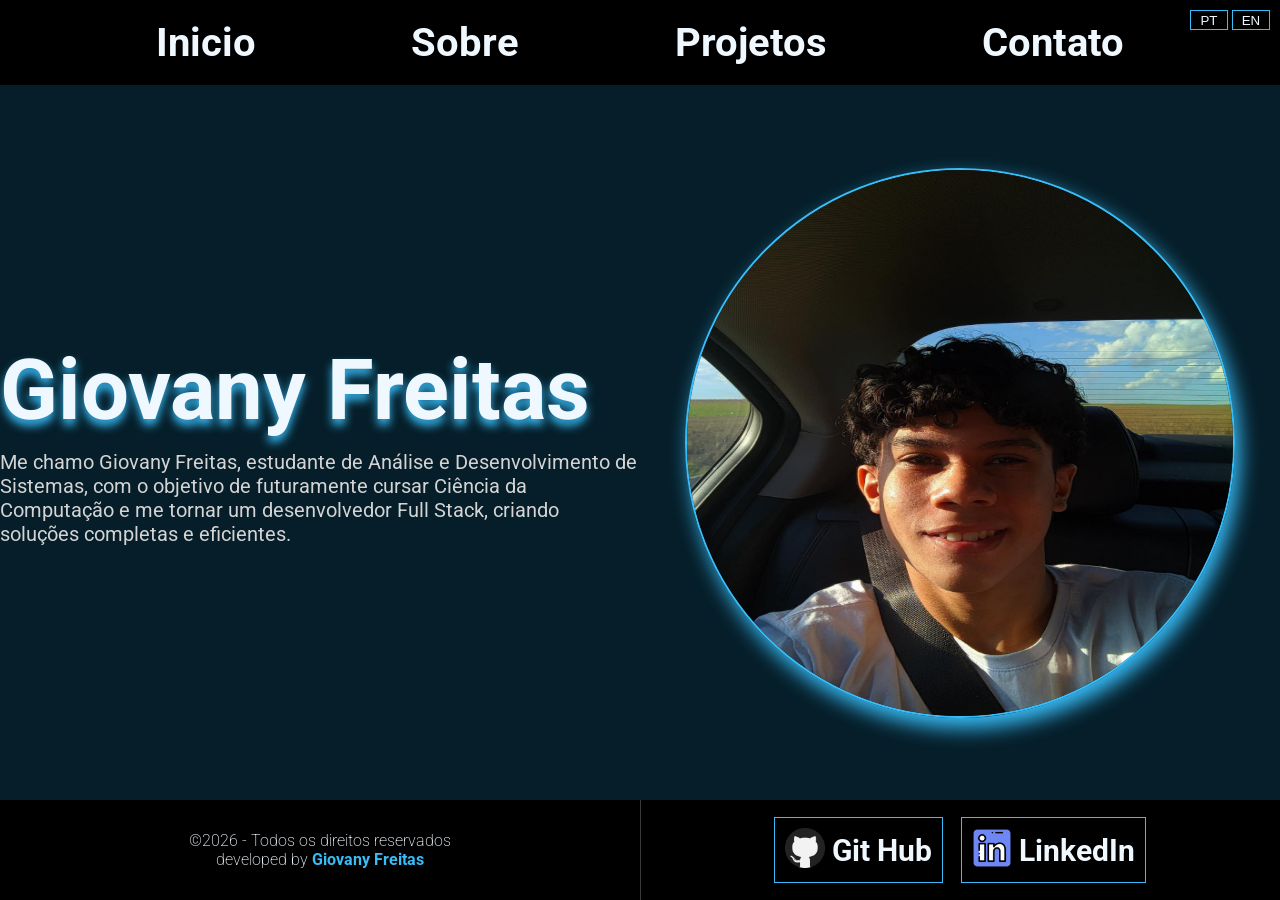
<file: index.html>
<!DOCTYPE html>
<html lang="pt-br">
<head>
    <meta charset="UTF-8">
    <meta name="viewport" content="width=device-width, initial-scale=1.0">
    <link rel="stylesheet" href="css/style.css">
    <link rel="shortcut icon" href="img/favicon.png" type="image/x-icon">
    <title>Giovany Freitas - Portfólio</title>
</head>
<body>
    <!-- Inicio HEADER -->
    <header class="header">
        <nav class="nav">
            <ul class="lista-nav">
                <li><a href="#">Inicio</a></li>
                <li><a href="sobre.html">Sobre</a></li>
                <li><a href="projetos.html">Projetos</a></li>
                <li><a href="contato.html">Contato</a></li>
            </ul>
        </nav>
        <section class="trocador-linguagem">
            <button>PT</button>
            <button>EN</button>
        </section>
    </header>
    <!-- Fim HEADER -->

    <!-- Inicio MAIN -->
    <main class="main">
        <section class="column left">
            <h1>Giovany Freitas</h1>
            <div class="texto-eu">
                <p>Me chamo Giovany Freitas, estudante de Análise e Desenvolvimento de Sistemas, com o objetivo de futuramente cursar Ciência da Computação e me tornar um desenvolvedor Full Stack, criando soluções completas e eficientes.</p>
            </div>
        </section>

        <section class="column right">
            <img src="img/image-me.jpeg" alt="Minha foto">
        </section>
    </main>
    <!-- Fim MAIN -->

    <!-- Inicio FOOTER -->
    <footer class="footer">
        <section class="footer-text footer-section">
            <p>&copy;2026 - Todos os direitos reservados</p>
            <p>developed by <a href="https://github.com/devgfreitas" target="_blank">Giovany Freitas</a></p>
        </section>

        <section class="footer-links footer-section">
            <div class="github-link">
                <a href="https://github.com/devgfreitas" target="_blank"><img src="img/github.png" alt="github"></a>
                <div class="github-text">
                    <p>Git Hub</p>
                </div>
            </div>
            <div class="linkedin-link">
                <a href="https://www.linkedin.com/in/giovanyfreitas/" target="_blank"><img src="img/linkedin.png" alt="LinkedIn"></a>
                <div class="linkedin-text">
                    <p>LinkedIn</p>
                </div>
            </div>
        </section>
    </footer>
    <!-- Fim FOOTER -->

</body>
</html>
</file>
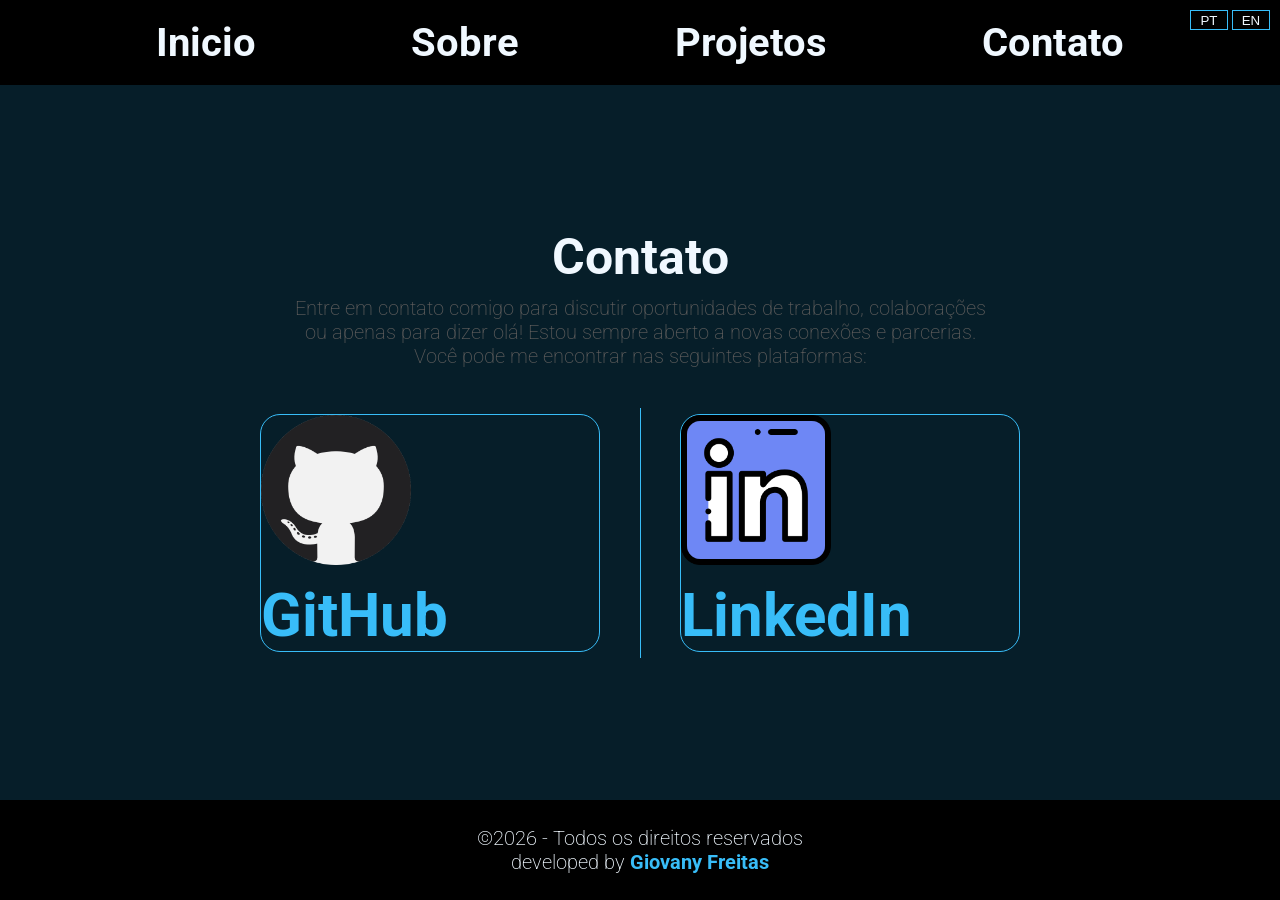
<file: contato.html>
<!DOCTYPE html>
<html lang="pt-br">
<head>
    <meta charset="UTF-8">
    <meta name="viewport" content="width=device-width, initial-scale=1.0">
    <link rel="stylesheet" href="css/contato.css">
    <link rel="shortcut icon" href="img/favicon.png" type="image/x-icon">
    <title>Giovany Freitas - Portfólio</title>
</head>
<body>
    <!-- Inicio HEADER -->
    <header class="header">
        <nav class="nav">
            <ul class="lista-nav">
                <li><a href="index.html">Inicio</a></li>
                <li><a href="sobre.html">Sobre</a></li>
                <li><a href="projetos.html">Projetos</a></li>
                <li><a href="#">Contato</a></li>
            </ul>
        </nav>
        <section class="trocador-linguagem">
            <button>PT</button>
            <button>EN</button>
        </section>
    </header>
    <!-- Fim HEADER -->

    <!-- Inicio MAIN -->
        <main class="main">
            <section class="contato-box">
                <h1>Contato</h1>
                <div class="contato-text">
                    <p>Entre em contato comigo para discutir oportunidades de trabalho, colaborações ou apenas para dizer olá! Estou sempre aberto a novas conexões e parcerias. Você pode me encontrar nas seguintes plataformas:</p>
                </div>
                <div class="redes">
                    <a href="https://github.com/devgfreitas" target="_blank">
                        <img src="img/github.png" alt="GitHub">
                        GitHub
                    </a>
                    <div class="linha-vertical"></div>
                    <a href="https://www.linkedin.com/in/giovanyfreitas/" target="_blank">
                        <img src="img/linkedin.png" alt="LinkedIn">
                        LinkedIn
                    </a>
                </div>
            </section>
        </main>
    <!-- Fim MAIN -->

    <!-- Inicio FOOTER -->
    <footer class="footer">
        <section class="footer-text footer-section">
            <p>&copy;2026 - Todos os direitos reservados</p>
            <p>developed by <a href="https://github.com/devgfreitas" target="_blank">Giovany Freitas</a></p>
        </section>
    </footer>
    <!-- Fim FOOTER -->

</body>
</html>
</file>
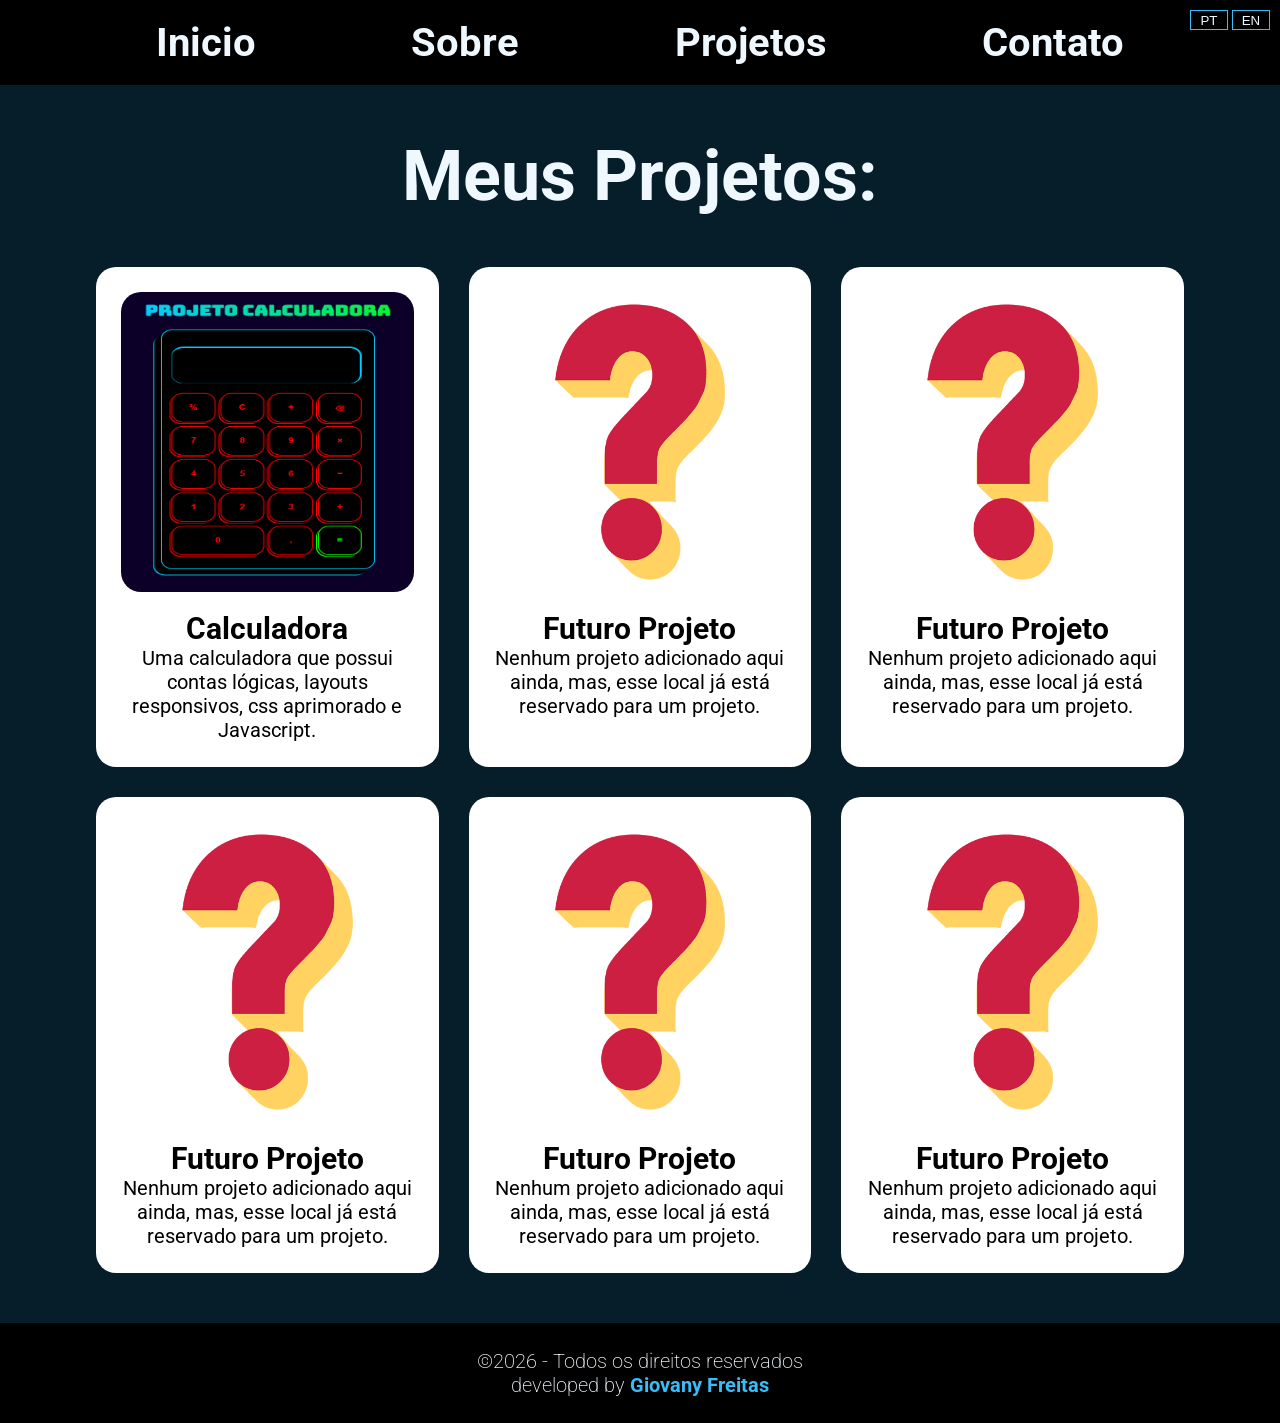
<file: projetos.html>
<!DOCTYPE html>
<html lang="pt-br">
<head>
    <meta charset="UTF-8">
    <meta name="viewport" content="width=device-width, initial-scale=1.0">
    <link rel="stylesheet" href="css/projetos.css">
    <link rel="shortcut icon" href="img/favicon.png" type="image/x-icon">
    <title>Giovany Freitas - Portfólio</title>
</head>
<body>
    <!-- Inicio HEADER -->
    <header class="header">
        <nav class="nav">
            <ul class="lista-nav">
                <li><a href="index.html">Inicio</a></li>
                <li><a href="sobre.html">Sobre</a></li>
                <li><a href="#">Projetos</a></li>
                <li><a href="contato.html">Contato</a></li>
            </ul>
        </nav>
        <section class="trocador-linguagem">
            <button>PT</button>
            <button>EN</button>
        </section>
    </header>
    <!-- Fim HEADER -->

    <!-- Inicio MAIN -->
    <main class="main">
        <h1>Meus Projetos:</h1>
        <section class="projetos">
            <a href="https://github.com/devgfreitas/Calculator" target="_blank" class="card">
                <img src="img/calculator-image.png" alt="imagem calculadora">
                <h2>Calculadora</h2>
                <p>Uma calculadora que possui contas lógicas, layouts responsivos, css aprimorado e Javascript.</p>
            </a>
            <a href="#" class="card">
                <img src="img/interrogacao.webp" alt="interrogação">
                <h2>Futuro Projeto</h2>
                <p>Nenhum projeto adicionado aqui ainda, mas, esse local já está reservado para um projeto.</p>
            </a>
            <a href="#" class="card">
                <img src="img/interrogacao.webp" alt="interrogação">
                <h2>Futuro Projeto</h2>
                <p>Nenhum projeto adicionado aqui ainda, mas, esse local já está reservado para um projeto.</p>
            </a>
            <a href="#" class="card">
                <img src="img/interrogacao.webp" alt="interrogação">
                <h2>Futuro Projeto</h2>
                <p>Nenhum projeto adicionado aqui ainda, mas, esse local já está reservado para um projeto.</p>
            </a>
            <a href="#" class="card">
                <img src="img/interrogacao.webp" alt="interrogação">
                <h2>Futuro Projeto</h2>
                <p>Nenhum projeto adicionado aqui ainda, mas, esse local já está reservado para um projeto.</p>
            </a>
            <a href="#" class="card">
                <img src="img/interrogacao.webp" alt="interrogação">
                <h2>Futuro Projeto</h2>
                <p>Nenhum projeto adicionado aqui ainda, mas, esse local já está reservado para um projeto.</p>
            </a>
        </section>
    </main>
    <!-- Fim MAIN -->

    <!-- Inicio FOOTER -->
    <footer class="footer">
        <section class="footer-text footer-section">
            <p>&copy;2026 - Todos os direitos reservados</p>
            <p>developed by <a href="https://github.com/devgfreitas" target="_blank">Giovany Freitas</a></p>
        </section>
    </footer>
    <!-- Fim FOOTER -->

</body>
</html>
</file>
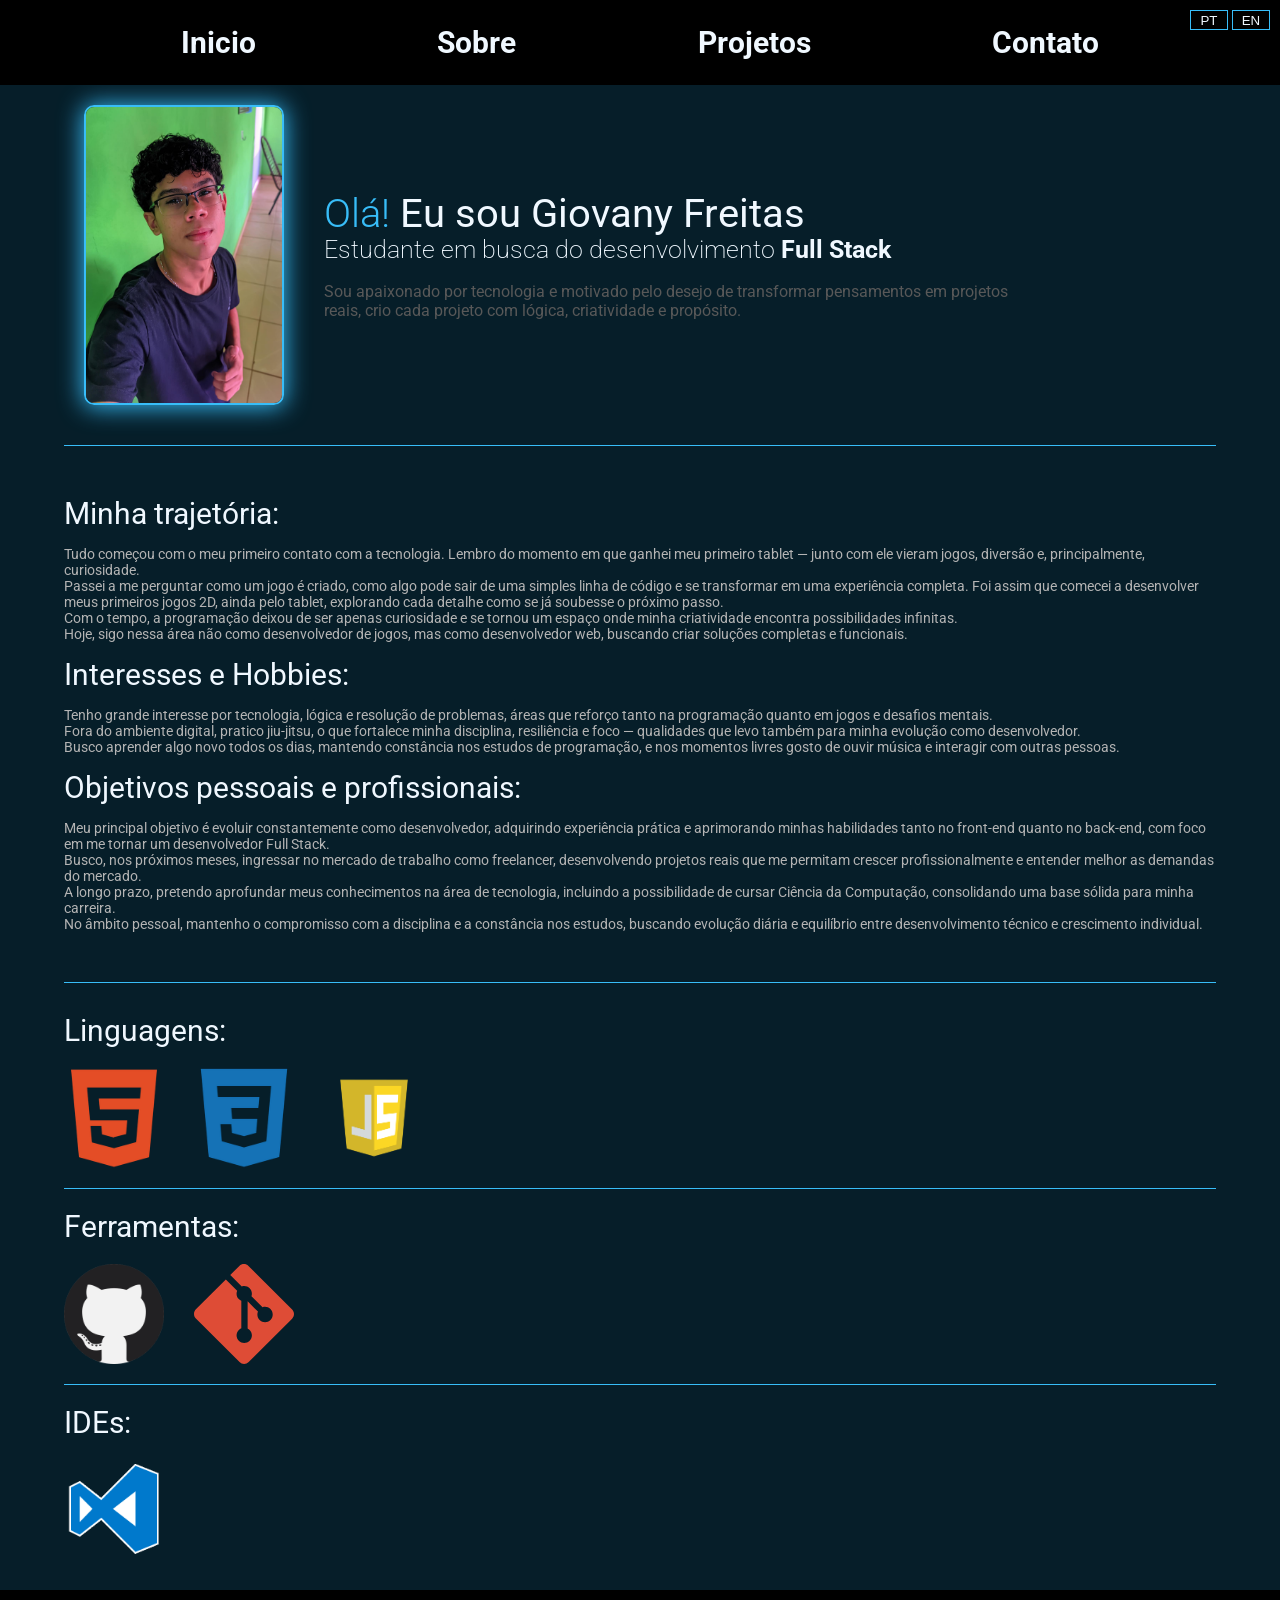
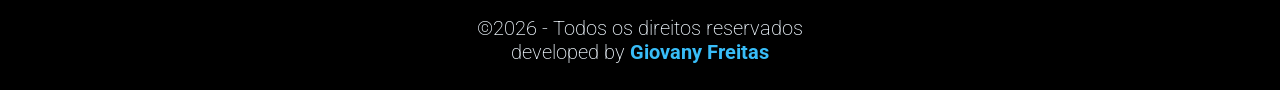
<file: sobre.html>
<!DOCTYPE html>
<html lang="pt-br">
<head>
    <meta charset="UTF-8">
    <meta name="viewport" content="width=device-width, initial-scale=1.0">
    <link rel="stylesheet" href="css/sobre.css">
    <link rel="shortcut icon" href="img/favicon.png" type="image/x-icon">
    <title>Giovany Freitas - Portfólio</title>
</head>
<body>
    <!-- Inicio HEADER -->
    <header class="header">
        <nav class="nav">
            <ul class="lista-nav">
                <li><a href="index.html">Inicio</a></li>
                <li><a href="#">Sobre</a></li>
                <li><a href="projetos.html">Projetos</a></li>
                <li><a href="contato.html">Contato</a></li>
            </ul>
        </nav>
        <section class="trocador-linguagem">
            <button>PT</button>
            <button>EN</button>
        </section>
    </header>
    <!-- Fim HEADER -->

    <!-- Inicio MAIN -->
    <main class="main">

        <section class="sobre-mim">
            <img src="img/imagem-me.jpeg" alt="minha foto">
            <div class="sobre-mim-text">
                <h1><span>Olá!</span> Eu sou Giovany Freitas</h1>
                <h2>Estudante em busca do desenvolvimento <span>Full Stack</span></h2>
                <p>Sou apaixonado por tecnologia e motivado pelo desejo de transformar pensamentos em projetos reais, crio cada projeto com lógica, criatividade e propósito.</p>
            </div>
        </section>
        
        <hr class="linha">

        <section class="sobre-text">
            <h2>Minha trajetória:</h2>
            <p>Tudo começou com o meu primeiro contato com a tecnologia. Lembro do momento em que ganhei meu primeiro tablet — junto com ele vieram jogos, diversão e, principalmente, curiosidade.</p>
            <p>Passei a me perguntar como um jogo é criado, como algo pode sair de uma simples linha de código e se transformar em uma experiência completa. Foi assim que comecei a desenvolver meus primeiros jogos 2D, ainda pelo tablet, explorando cada detalhe como se já soubesse o próximo passo.</p>
            <p>Com o tempo, a programação deixou de ser apenas curiosidade e se tornou um espaço onde minha criatividade encontra possibilidades infinitas.</p>
            <p>Hoje, sigo nessa área não como desenvolvedor de jogos, mas como desenvolvedor web, buscando criar soluções completas e funcionais.</p>

            <h2>Interesses e Hobbies:</h2>
            <p>Tenho grande interesse por tecnologia, lógica e resolução de problemas, áreas que reforço tanto na programação quanto em jogos e desafios mentais.</p>
            <p>Fora do ambiente digital, pratico jiu-jitsu, o que fortalece minha disciplina, resiliência e foco — qualidades que levo também para minha evolução como desenvolvedor.</p>
            <p>Busco aprender algo novo todos os dias, mantendo constância nos estudos de programação, e nos momentos livres gosto de ouvir música e interagir com outras pessoas.</p>

            <h2>Objetivos pessoais e profissionais:</h2>
            <p>Meu principal objetivo é evoluir constantemente como desenvolvedor, adquirindo experiência prática e aprimorando minhas habilidades tanto no front-end quanto no back-end, com foco em me tornar um desenvolvedor Full Stack.</p>
            <p>Busco, nos próximos meses, ingressar no mercado de trabalho como freelancer, desenvolvendo projetos reais que me permitam crescer profissionalmente e entender melhor as demandas do mercado.</p>
            <p>A longo prazo, pretendo aprofundar meus conhecimentos na área de tecnologia, incluindo a possibilidade de cursar Ciência da Computação, consolidando uma base sólida para minha carreira.</p>
            <p>No âmbito pessoal, mantenho o compromisso com a disciplina e a constância nos estudos, buscando evolução diária e equilíbrio entre desenvolvimento técnico e crescimento individual.</p>
        </section>

        <hr class="linha">

        <section class="tecnologias">
            <h2>Linguagens:</h2>
            <div class="imagens">
                <img src="img/html-5.png" alt="html">
                <img src="img/css3.webp" alt="css">
                <img src="img/javascript.webp" alt="javascript">
            </div>
            <hr class="linha">
            <h2>Ferramentas:</h2>
            <div class="imagens">
                <img src="img/github.png" alt="github">
                <img src="img/git-icon-logo.svg" alt="git">
            </div>
            <hr class="linha">
            <h2>IDEs:</h2>
            <div class="imagens">
                <img src="img/vscode.png" alt="vscode">
            </div>
        </section>
    </main>
    <!-- Fim MAIN -->

    <!-- Inicio FOOTER -->
    <footer class="footer">
        <section class="footer-text footer-section">
            <p>&copy;2026 - Todos os direitos reservados</p>
            <p>developed by <a href="https://github.com/devgfreitas" target="_blank">Giovany Freitas</a></p>
        </section>
    </footer>
    <!-- Fim FOOTER -->

</body>
</html>
</file>
<file: css/style.css>
@import url('https://fonts.googleapis.com/css2?family=Roboto:ital,wght@0,100..900;1,100..900&display=swap');

:root {
    --branco: #FFFFFF;
    --preto: #000000;
    --header-footer: #000000;
    --background: #061E29;
    --font: aliceblue;
    --destaque: #38bdf8;
}

* {
    margin: 0;
    padding: 0;
    box-sizing: border-box;
}

body {
    background-color: var(--background);
    font-family: 'Roboto', sans-serif;
    height: 100vh;
}

.header {
    width: 100%;
    height: 85px;
    background-color: var(--header-footer);
    display: flex;
    align-items: center;
    justify-content: center;
    position: relative;
}

.nav {
    width: 100%;
    height: 100%;
}

.lista-nav {
    display: flex;
    justify-content: space-evenly;
    align-items: center;
    list-style: none;
    height: 100%;
}

.lista-nav > li > a {
    text-decoration: none;
    color: var(--font);
    font-size: 40px;
    font-weight: bold;
    transition: 0.8s linear;
}

.lista-nav > li > a:hover {
    color: var(--destaque);
    border-bottom: 1px solid var(--destaque);
}

.trocador-linguagem {
    position: absolute;
    top: 0;
    right: 0;
    height: 40px;
    width: 100px;
    padding: 10px;
    display: flex;
    gap: 4px;
}

.trocador-linguagem > button {
    background-color: #000000;
    border: 1px solid var(--destaque);
    width: 50%;
    color: var(--font);
    cursor: pointer;
    transition: 0.4s;
}

.trocador-linguagem > button:hover {
    background-color: #383838;
}

.main {
    height: calc(100% - 100px - 85px);
    width: 100%;
    display: flex;
}

.column {
    flex: 1;
    height: 100%;
    width: 50%;
}

.left {
    display: flex;
    flex-direction: column;
    justify-content: center;
    align-items: center;
    width: 50%;
    height: 100%;
    background-color: var(--background);
}

.left > h1 {
    font-size: 85px;
    width: 100%;
    max-width: 700px;
    color: var(--font);
    text-shadow: 0 6px 10px var(--destaque);
    margin-bottom: 10px;
}

.texto-eu {
    width: 100%;
    max-width: 700px;
    font-size: 20px;
    color: #d4d4d4;
}

.right {
    background-color: var(--background);
    width: 50%;
    height: 100%;
    display: flex;
    align-items: center;
    justify-content: center;
}

.right > img {
    border-radius: 50%;
    width: 100%;
    max-width: 550px;
    height: 550px;
    border: 2px solid var(--destaque);
    box-shadow: 5px 10px 20px var(--destaque);
    animation: up 5s infinite linear;
}

@keyframes up {
    0% {
        transform: translateY(0);
    }
    50% {
        transform: translateY(-55px);
    }
    100% {
        transform: translateY(0);
    }
}

.footer {
    width: 100%;
    height: 100px;
    background-color: var(--header-footer);
    display: flex;
}

.footer-section {
    flex: 1;
    width: 50%;
    padding: 10px;
}

.footer-text {
    display: flex;
    flex-direction: column;
    align-items: center;
    justify-content: center;
    border-right: 1px solid #383838;
}

.footer-text > p {
    color: var(--font);
    font-weight: 200;
}

.footer-text > p > a {
    color: var(--destaque);
    text-decoration: none;
    font-weight: bold
}

.footer-links {
    display: flex;
    align-items: center;
    justify-content: center;
}

.github-link {
    display: flex;
    border: 1px solid var(--destaque);
    margin-right: 18px;
    padding: 10px;
    cursor: pointer;
}

.github-link:hover {
    background-color: rgb(59, 59, 59);
}

.github-text {
    display: flex;
    align-items: center;
    margin-left: 7px;
}

.github-text > p {
    color: var(--font);
    font-size: 30px;
    font-weight: bold;
}

.github-link > a > img {
    width: 40px;
    height: 40px;
}

.linkedin-link {
    display: flex;
    border: 1px solid var(--destaque);
    padding: 10px;
    cursor: pointer;
}

.linkedin-link:hover {
    background-color: rgb(59, 59, 59);
}

.linkedin-text {
    display: flex;
    align-items: center;
    margin-left: 7px;
}

.linkedin-text > p {
    color: var(--font);
    font-size: 30px;
    font-weight: bold;
}

.linkedin-link > a > img {
    width: 40px;
    height: 40px;
}

/* Resposividade */

@media (max-width: 1190px) {
    .main {
        padding-left: 20px;
    }

    .texto-eu > p {
        font-size: 17px;
    }
    .left > h1 {
        font-size: 60px;
    }

    .right > img {
        width: 100%;
        max-width: 400px;
        height: 400px;
    }

    @keyframes up {
    0% {
        transform: translateY(0);
    }
    50% {
        transform: translateY(-30px);
    }
    100% {
        transform: translateY(0);
    }
    }
}

@media (max-width: 855px) {
    .lista-nav > li > a {
        font-size: 25px;
    }

    .texto-eu > p {
        font-size: 14px;
    }

    .left > h1 {
        font-size: 45px;
    }

    .right > img {
        width: 100%;
        max-width: 300px;
        height: 300px;
    }
}

@media (max-width: 787px) {
    .main {
        flex-direction: column-reverse;
        align-items: center;
        padding: 50px 20px;
    }

    .texto-eu > p {
        font-size: 16px;
    }

    .left {
        width: 100%;
        height: 50%;
        text-align: center;
    }

    .left > h1 {
        font-size: 60px;
    }

    .right {
        width: 100%;
        height: 50%;
    }

    .right > img {
        width: 100%;
        max-width: 400px;
        height: 400px;
        animation: up 3s infinite linear;
    }

    @keyframes up {
    0% {
        transform: translateY(0);
    }
    50% {
        transform: translateY(-15px);
    }
    100% {
        transform: translateY(0);
    }
    }

    .github-text > p, .linkedin-text > p {
        font-size: 20px;
    }
}

@media (max-width: 645px) {
    body {
        height: 100dvh;
    }

    .lista-nav > li > a {
        font-size: 20px;
    }

    .texto-eu > p {
        font-size: 14px;
    }

    .left > h1 {
        font-size: 45px;
    }

    .right {
        align-items: flex-end;
    }

    .right > img {
        width: 100%;
        max-width: 300px;
        height: 300px;
    }

    .footer {
        position: absolute;
        bottom: 0;
    }

    .github-text > p, .linkedin-text > p {
        font-size: 16px;
    }

    .github-link > a > img, .linkedin-link > a > img {
        width: 30px;
        height: 30px;
    }
}

@media (max-width: 562px) {
    .main {
        height: calc(100dvh - 185px);
    }

    .trocador-linguagem {
        height: 35px;
        width: 70px;
    }

    .trocador-linguagem > button {
        font-size: 10px;
    }

    .github-text > p, .linkedin-text > p {
        font-size: 12px;
    }

    .github-link > a > img, .linkedin-link > a > img {
        width: 25px;
        height: 25px;
    }

    .footer-text > p {
        font-size: 12px;
    }
}

@media (max-width: 466px) {
    .lista-nav > li > a {
        font-size: 22px;
    }

    .main {
        height: calc(100dvh - 185px);
    }

    .texto-eu > p {
        font-size: 12px;
    }

    .github-link > a > img, .linkedin-link > a > img {
        width: 18px;
        height: 18px;
    }

    .github-text > p, .linkedin-text > p {
        font-size: 8px;
    }

    .footer-text > p {
        font-size: 8px;
    }
}

@media (max-height: 825px) {
    .right > img {
        width: 100%;
        max-width: 250px;
        height: 250px;
    }
}

@media (max-height: 723px) {
    .right > img {
        width: 100%;
        max-width: 220px;
        height: 220px;
    }   
}

@media (max-height: 659px) {
    .right > img {
        width: 100%;
        max-width: 200px;
        height: 200px;
    }
}
</file>
<file: css/contato.css>
@import url('https://fonts.googleapis.com/css2?family=Roboto:ital,wght@0,100..900;1,100..900&display=swap');

:root {
    --branco: #FFFFFF;
    --preto: #000000;
    --header-footer: #000000;
    --background: #061E29;
    --font: aliceblue;
    --destaque: #38bdf8;
}

* {
    margin: 0;
    padding: 0;
    box-sizing: border-box;
}

body {
    background-color: var(--background);
    font-family: 'Roboto', sans-serif;
    height: 100vh;
}

.header {
    width: 100%;
    height: 85px;
    background-color: var(--header-footer);
    display: flex;
    align-items: center;
    justify-content: center;
    position: relative;
}

.nav {
    width: 100%;
    height: 100%;
}

.lista-nav {
    display: flex;
    justify-content: space-evenly;
    align-items: center;
    list-style: none;
    height: 100%;
}

.lista-nav > li > a {
    text-decoration: none;
    color: var(--font);
    font-size: 40px;
    font-weight: bold;
    transition: 0.8s linear;
}

.lista-nav > li > a:hover {
    color: var(--destaque);
    border-bottom: 1px solid var(--destaque);
}

.trocador-linguagem {
    position: absolute;
    top: 0;
    right: 0;
    height: 40px;
    width: 100px;
    padding: 10px;
    display: flex;
    gap: 4px;
}

.trocador-linguagem > button {
    background-color: #000000;
    border: 1px solid var(--destaque);
    width: 50%;
    color: var(--font);
    cursor: pointer;
    transition: 0.4s;
}

.trocador-linguagem > button:hover {
    background-color: #383838;
}

.main {
    width: 100%;
    max-width: 1400px;
    height: calc(100% - 185px);
    margin: 0 auto;
}

.contato-box {
    width: 100%;
    height: 100%;
    display: flex;
    flex-direction: column;
    justify-content: center;
    align-items: center;
}

.contato-box > h1 {
    color: var(--font);
    font-size: 50px;
    font-weight: bold;
    margin-bottom: 10px;
}

.contato-text {
    width: 100%;
    max-width: 700px;
    text-align: center;
}

.contato-text > p {
    color: #585858;
    font-size: 20px;
    font-weight: 200;
    margin-bottom: 40px;
}

.redes {
    display: flex;
    align-items: center;
    justify-content: center;
    gap: 20px;
    border-radius: 20px;
    width: 100%;
    max-width: 800px;
    height: 250px;
}

.redes > a {
    color: var(--destaque);
    text-decoration: none;
    font-size: 60px;
    font-weight: bold;
    margin: 20px 20px;
    border-radius: 20px;
    border: 1px solid var(--destaque);
    transition: 0.4s;
    width: 50%;
}

.redes > a:hover {
    background-color: var(--destaque);
    color: var(--header-footer);
    border-radius: 20px;
}

.redes > a > img {
    width: 150px;
    height: 150px;
}

.linha-vertical {
    width: 1px;
    height: 100%;
    background-color: var(--destaque);
}

.footer {
    width: 100%;
    height: 100px;
    background-color: var(--header-footer);
    display: flex;
}

.footer-section {
    flex: 1;
    width: 50%;
    padding: 10px;
}

.footer-text {
    display: flex;
    flex-direction: column;
    align-items: center;
    justify-content: center;
}

.footer-text > p {
    color: var(--font);
    font-weight: 200;
    font-size: 20px;
}

.footer-text > p > a {
    color: var(--destaque);
    text-decoration: none;
    font-weight: bold
}

/* Responsividade */

@media (max-width: 1000px) {
    .lista-nav > li > a {
        font-size: 30px;
    }

    .main {
        width: 85%;
        max-width: none;
    }
}

@media (max-width: 850px) {
    .trocador-linguagem {
        width: 70px;
        height: 35px;
    }

    .trocador-linguagem > button {
        font-size: 10px;
    }
}

@media (max-width: 675px) {
    .lista-nav > li > a {
        font-size: 25px;
    }

    .redes {
        flex-direction: column;
        height: 300px;
    }

    .redes > a {
        width: 80%;
    }  

    .linha-vertical {
        height: 1px;
        width: 80%;
    }
}

@media (max-width: 592px) {
    .lista-nav > li > a {
        font-size: 22px;
    }

    .contato-box > h1 {
        font-size: 30px;
    }

    .contato-text > p {
        font-size: 16px;
    }

    .redes {
        gap: 10px;
        margin: 0;
    }

    .redes > a {
        margin: 10px 0;
        font-size: 45px;
    }

    .redes > a > img {
        width: 100px;
        height: 100px;
    }
}

@media (max-width: 428px) {
    .lista-nav > li > a {
        font-size: 22px;
    }

    .redes > a {
        font-size: 30px;
    }

    .redes > a > img {
        width: 80px;
        height: 80px;
    }

    .footer-text > p {
        font-size: 16px;
    }
}
</file>
<file: css/projetos.css>
@import url('https://fonts.googleapis.com/css2?family=Roboto:ital,wght@0,100..900;1,100..900&display=swap');

:root {
    --branco: #FFFFFF;
    --preto: #000000;
    --header-footer: #000000;
    --background: #061E29;
    --font: aliceblue;
    --destaque: #38bdf8;
}

* {
    margin: 0;
    padding: 0;
    box-sizing: border-box;
}

body {
    background-color: var(--background);
    font-family: 'Roboto', sans-serif;
    height: 100vh;
}

.header {
    width: 100%;
    height: 85px;
    background-color: var(--header-footer);
    display: flex;
    align-items: center;
    justify-content: center;
    position: relative;
}

.nav {
    width: 100%;
    height: 100%;
}

.lista-nav {
    display: flex;
    justify-content: space-evenly;
    align-items: center;
    list-style: none;
    height: 100%;
}

.lista-nav > li > a {
    text-decoration: none;
    color: var(--font);
    font-size: 40px;
    font-weight: bold;
    transition: 0.8s linear;
}

.lista-nav > li > a:hover {
    color: var(--destaque);
    border-bottom: 1px solid var(--destaque);
}

.trocador-linguagem {
    position: absolute;
    top: 0;
    right: 0;
    height: 40px;
    width: 100px;
    padding: 10px;
    display: flex;
    gap: 4px;
}

.trocador-linguagem > button {
    background-color: #000000;
    border: 1px solid var(--destaque);
    width: 50%;
    color: var(--font);
    cursor: pointer;
    transition: 0.4s;
}

.trocador-linguagem > button:hover {
    background-color: #383838;
}

.main {
    width: 100%;
    max-width: 1400px;
    margin: 0 auto;
    margin-bottom: 50px;
}

.main > h1 {
    color: var(--font);
    text-align: center;
    font-size: 70px;
    margin: 50px 0;
}

.projetos {
    display: grid;
    grid-template-columns: 1fr 1fr 1fr;
    gap: 30px;
}

.card {
    background-color: var(--branco);
    border-radius: 20px;
    padding: 25px;
    text-decoration: none;
    color: var(--preto);
    transition: 0.6s;
}

.card:hover {
    transform: translateY(-20px);
}

.card > img {
    width: 100%;
    height: 300px;
    margin-bottom: 15px;
    border-radius: 20px;
}

.card > h2 {
    text-align: center;
    font-size: 30px;
}

.card > p {
    text-align: center;
    font-size: 20px;
}

.footer {
    width: 100%;
    height: 100px;
    background-color: var(--header-footer);
    display: flex;
}

.footer-section {
    flex: 1;
    width: 50%;
    padding: 10px;
}

.footer-text {
    display: flex;
    flex-direction: column;
    align-items: center;
    justify-content: center;
}

.footer-text > p {
    color: var(--font);
    font-weight: 200;
    font-size: 20px;
}

.footer-text > p > a {
    color: var(--destaque);
    text-decoration: none;
    font-weight: bold
}

/* Responsividade */

@media (max-width: 1450px) {
    .main {
        width: 85%;
        max-width: none;
    }
}

@media (max-width: 1075px) {
    .lista-nav > li > a {
        font-size: 35px;
    }

    .main > h1 {
        font-size: 55px;
    }

    .card > img {
        height: 250px;
    }
}

@media (max-width: 900px) {
    .lista-nav > li > a {
        font-size: 30px;
    }

    .main > h1 {
        font-size: 40px;
    }

    .projetos {
        grid-template-columns: 1fr 1fr;
    }
}

@media (max-width: 718px) {
    .header {
        position: absolute;
        top: 0;
    }

    .trocador-linguagem {
        width: 70px;
        height: 35px;
    }

    .trocador-linguagem > button {
        width: 100%;
        height: 100%;
        font-size: 8px;
    }
}

@media (max-width: 600px) {
    .trocador-linguagem > button {
        font-size: 10px;
    }

    .lista-nav > li > a {
        font-size: 25px;
    }

    .projetos {
        grid-template-columns: 1fr;
    }

    .card > img {
        height: 300px;
    }
}

@media (max-width: 455px) {
    .lista-nav > li > a {
        font-size: 22px;
    }

    .main > h1 {
        font-size: 30px;
    }

    .card > p {
        font-size: 15px;
    }

    .footer-text > p {
        font-size: 16px;
    }
}
</file>
<file: css/sobre.css>
@import url('https://fonts.googleapis.com/css2?family=Roboto:ital,wght@0,100..900;1,100..900&display=swap');

:root {
    --branco: #FFFFFF;
    --preto: #000000;
    --header-footer: #000000;
    --background: #061E29;
    --font: aliceblue;
    --destaque: #38bdf8;
}

* {
    margin: 0;
    padding: 0;
    box-sizing: border-box;
}

body {
    background-color: var(--background);
    font-family: 'Roboto', sans-serif;
    height: 100vh;
}

.header {
    width: 100%;
    height: 85px;
    background-color: var(--header-footer);
    display: flex;
    align-items: center;
    justify-content: center;
    position: relative;
}

.nav {
    width: 100%;
    height: 100%;
}

.lista-nav {
    display: flex;
    justify-content: space-evenly;
    align-items: center;
    list-style: none;
    height: 100%;
}

.lista-nav > li > a {
    text-decoration: none;
    color: var(--font);
    font-size: 40px;
    font-weight: bold;
    transition: 0.8s linear;
}

.lista-nav > li > a:hover {
    color: var(--destaque);
    border-bottom: 1px solid var(--destaque);
}

.trocador-linguagem {
    position: absolute;
    top: 0;
    right: 0;
    height: 40px;
    width: 100px;
    padding: 10px;
    display: flex;
    gap: 4px;
}

.trocador-linguagem > button {
    background-color: #000000;
    border: 1px solid var(--destaque);
    width: 50%;
    color: var(--font);
    cursor: pointer;
    transition: 0.4s;
}

.trocador-linguagem > button:hover {
    background-color: #383838;
}

.main {
    width: 100%;
    max-width: 1400px;
    margin: 0 auto;
}

.linha {
    border: 0;
    height: 1px;
    background-color: var(--destaque);
    margin: 20px 0;
}

.sobre-mim {
    display: flex;
    align-items: center;
    padding: 20px;
}

.sobre-mim > img {
    width: 200px;
    height: 300px;
    border-radius: 10px;
    border: 2px solid var(--destaque);
    box-shadow: 0 1px 25px 1px var(--destaque);
    margin-right: 40px;
}

.sobre-mim-text {
    width: 100%;
    max-width: 700px;
}

.sobre-mim-text > h1 {
    color: var(--font);
    font-weight: normal;
    font-size: 50px;
}

.sobre-mim-text > h1 > span {
    color: var(--destaque);
    font-weight: 300;
}

.sobre-mim-text > h2 {
    color: var(--font);
    font-weight: 200;
    line-height: 25px;
}

.sobre-mim-text > h2 > span {
    font-weight: bold;
}

.sobre-mim-text > p {
    color: #585858;
    font-size: 18px;
    margin-top: 20px;
}

.sobre-text {
    margin: 50px 0;
}

.sobre-text > h2 {
    color: var(--font);
    font-size: 40px;
    margin: 15px 0;
    font-weight: normal;
}

.sobre-text > p {
    color: #b4b4b4;
    font-size: 18px;
}

.tecnologias {
    margin: 30px 0;
}

.tecnologias > h2 {
    color: var(--font);
    font-size: 40px;
    font-weight: normal;
    margin-bottom: 20px;
}

.imagens {
    display: flex;
}

.imagens > img {
    width: 150px;
    height: 150px;
    margin-right: 30px;
}

.footer {
    width: 100%;
    height: 100px;
    background-color: var(--header-footer);
    display: flex;
}

.footer-section {
    flex: 1;
    width: 50%;
    padding: 10px;
}

.footer-text {
    display: flex;
    flex-direction: column;
    align-items: center;
    justify-content: center;
}

.footer-text > p {
    color: var(--font);
    font-weight: 200;
    font-size: 20px;
}

.footer-text > p > a {
    color: var(--destaque);
    text-decoration: none;
    font-weight: bold
}

/* Responsividade */

@media (max-width: 1450px) {
    .lista-nav > li > a {
        font-size: 30px;
    }

    .main {
        width: 90%;
        max-width: none;
    }

    .sobre-mim-text > h1 {
        font-size: 40px;
    }

    .sobre-mim-text > h2 {
        font-size: 25px;
    }

    .sobre-mim-text > p {
        font-size: 16px;
    }

    .sobre-text > h2 {
        font-size: 30px;
    }

    .sobre-text > p {
        font-size: 14px;
    }

    .tecnologias > h2 {
        font-size: 30px;
    }
    
    .imagens > img {
        width: 100px;
        height: 100px;
    }
}

@media (max-width: 860px) {
    .lista-nav > li > a {
        font-size: 25px;
    }

    .sobre-mim-text > h1 {
        font-size: 30px;
    }

    .sobre-mim > img {
        width: 150px;
        height: 200px;
    }

    .sobre-mim-text > h2 {
        font-size: 17px;
    }

    .sobre-mim-text > p {
        font-size: 14px;
    }

    .sobre-text > h2 {
        font-size: 20px;
    }

    .sobre-text > p {
        font-size: 12px;
    }

    .tecnologias > h2 {
        font-size: 20px;
    }

    .imagens > img {
        width: 80px;
        height: 80px;
    }
}

@media (max-width: 673px) {
    .trocador-linguagem{
        width: 70px;
        height: 35px;
        font-size: 15px;
    }

    .lista-nav > li > a {
        font-size: 17px;
    }

    .sobre-mim-text {
        width: 100%;
        max-width: none;
    }

    .sobre-mim-text > h1 {
        font-size: 25px;
    }

    .sobre-mim > img {
        width: 120px;
        height: 150px;
        margin-right: 20px;
    }

    .sobre-mim-text > h2 {
        font-size: 15px;
    }

    .sobre-mim-text > p {
        font-size: 14px;
    }

    .sobre-text > h2 {
        font-size: 18px;
    }

    .sobre-text > p {
        font-size: 12px;
    }

    .tecnologias > h2 {
        font-size: 18px;
    }

    .imagens > img {
        width: 60px;
        height: 60px;
    }
}

@media (max-width: 560px) {
    .lista-nav > li > a {
        font-size: 25px;
    }

    .trocador-linguagem > button {
        font-size: 10px;
    }

    .sobre-mim {
        padding: 10px;
    }

    .sobre-mim-text > h1 {
        font-size: 20px;
    }

    .sobre-mim > img {
        width: 100px;
        height: 120px;
    }

    .sobre-mim-text {
        width: 90%;
    }

    .sobre-mim-text > h2 {
        font-size: 12px;
    }

    .sobre-mim-text > p {
        font-size: 12px;
    }

    .sobre-text > h2 {
        font-size: 16px;
    }

    .sobre-text > p {
        font-size: 10px;
    }

    .tecnologias > h2 {
        font-size: 16px;
    }

    .imagens > img {
        width: 50px;
        height: 50px;
    }

    .footer-text > p {
        font-size: 14px;
    }
}

@media (max-width: 460px) {
    .lista-nav > li > a {
        font-size: 22px;
    }

    .sobre-mim > img {
        width: 150px;
        height: 170px;
    }

    .sobre-mim-text > h1 {
        font-size: 18px;
    }

    .sobre-mim-text > h2 {
        font-size: 10px;
    }

    .sobre-mim-text > p {
        font-size: 10px;
    }
}
</file>
